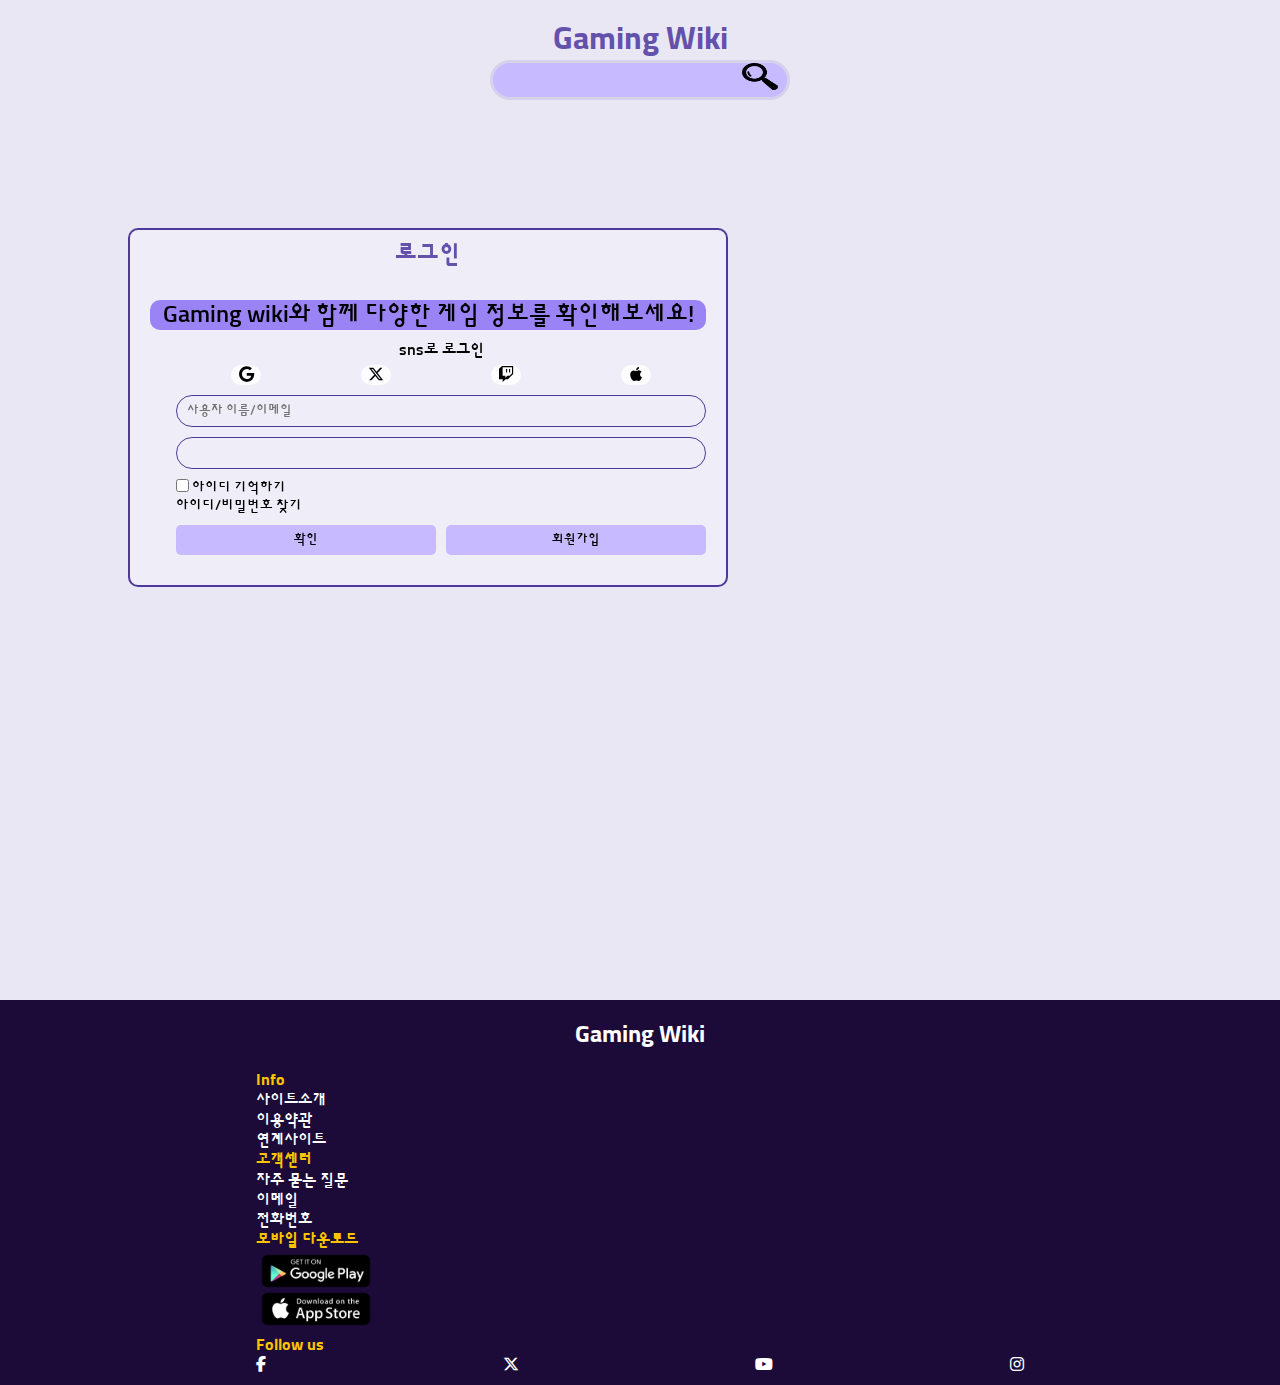
<file: login.html>
<!doctype html>
<html lang="en">
    <head>
    <!-- Required meta tags -->
    <meta charset="utf-8">
    <meta name="viewport" sec="width=device-width, initial-scale=1">
    <title>Gaming Community</title>
    <!-- Bootstrap CSS -->
    <link href="https://cdn.jsdelivr.net/npm/bootstrap@5.0.2/dist/css/bootstrap.min.css" rel="stylesheet"
      integrity="sha384-EVSTQN3/azprG1Anm3QDgpJLIm9Nao0Yz1ztcQTwFspd3yD65VohhpuuCOmLASjC" crossorigin="anonymous">
    <!--swiper-->
    <link rel="stylesheet" href="https://cdn.jsdelivr.net/npm/swiper@11/swiper-bundle.min.css"/>
    <!-- font -->
    <link rel="stylesheet" href="https://cdnjs.cloudflare.com/ajax/libs/font-awesome/6.5.1/css/all.min.css">
    <link rel="preconnect" href="https://fonts.googleapis.com">
    <link rel="preconnect" href="https://fonts.gstatic.com" crossorigin>
    <link href="https://fonts.googleapis.com/css2?family=Sunflower:wght@300&display=swap" rel="stylesheet">
    <!--css-->
    <link rel="stylesheet" href="css/style_login.css">
    <title>Login</title>
  </head>
  <body>
    <header class="header">
      <div class="container">
        <div class="row top-row">
          <h1 class="logo"><a href="index.html">Gaming Wiki</a></h1>
        </div>
  
        <div class="row middle-row">
          <div class="col search-box">
            <input class="search-input" type="search">
            <button type="button" class="search-btn"><img src="image/glass.png" alt="돋보기 아이콘"></i></button>
          </div>
        </div>
      </div>
    </header>

    <section class="sec login">
      <div class="container">
        <div class="title-box">
          <h2 class="title">로그인</h2>
        </div>
        <div class="row g-2 row-cols-1 row-cols-sm-2">
          <div class="col info">
            <p>Gaming wiki와 함께 다양한 게임 정보를 확인해보세요!</p>
          </div>
          <div class="col">
            <div class="gt">
              <div class="box sns">
                <span>sns로 로그인</span>
                <div class="logo">
                  <a href=""><i class="fa-brands fa-google"></i></a>
                  <a href=""><i class="fa-brands fa-x-twitter"></i></a>
                  <a href=""><i class="fa-brands fa-twitch"></i></a>
                  <a href=""><i class="fa-brands fa-apple"></i></a>
                </div>
              </div>
              <div class="box id-box">
                <input type="text" id="input-id" placeholder="사용자 이름/이메일">
              </div>
              <div class="box pwd-box">
                <input type="password" id="input-pwd">
              </div>
              <div class="errorBox">
                <p class="errorMessage"></p>
              </div>
              <div class="login-option">
                <div class="remember-box">
                  <input type="checkbox" class="remember">
                  <span>아이디 기억하기</span>
                </div>
                <span><a href="">아이디/비밀번호 찾기</a></span>
              </div>
              <div class="box btn-box">
                <input type="button" class="ok-btn" value="확인">
                <input type="button" class="back-btn" value="회원가입">
              </div>
            </div>
          </div>
        </div>
      </div>
    </section>

    <footer class="footer">
      <div class="container">
          <h2 class="title"><a href="index.html">Gaming Wiki</a></h2>
          <div class="row gy-4 row-cols-2 row-cols-sm-4">
            <div class="col box">
              <ul>
                  <li>Info</li>
                  <li><a href="">사이트소개</a></li>
                  <li><a href="">이용약관</a></li>
                  <li><a href="">연계사이트</a></li>
              </ul>
            </div>
            <div class="col box">
              <ul>
                  <li>고객센터</li>
                  <li><a href="">자주 묻는 질문</a></li>
                  <li><a href="">이메일</a></li>
                  <li><a href="">전화번호</a></li>
              </ul>
            </div>
            <div class="col box">
              <ul>
                  <li>모바일 다운로드</li>
                  <li><a href=""><img src="image/appstore.png" alt="구글 플레이 스토어와 애플 스토어 다운로드 페이지 이미지"></a></li>
              </ul>
            </div>
            <div class="col sns">
              <ul>
                  <li>Follow us</li>
                  <li><a href=""><i class="fa-brands fa-facebook-f"></i></a></li>
                  <li><a href=""><i class="fa-brands fa-x-twitter"></i></a></li>
                  <li><a href=""><i class="fa-brands fa-youtube"></i></a></li>
                  <li><a href=""><i class="fa-brands fa-instagram"></i></a></li>
              </ul>
            </div>
          </div>
        </div>
    </footer>
    <!-- Option 1: Bootstrap Bundle with Popper -->
    <script src="https://cdn.jsdelivr.net/npm/bootstrap@5.0.2/dist/js/bootstrap.bundle.min.js" integrity="sha384-MrcW6ZMFYlzcLA8Nl+NtUVF0sA7MsXsP1UyJoMp4YLEuNSfAP+JcXn/tWtIaxVXM" crossorigin="anonymous"></script>

    <script src="js/script_login.js"></script>
  </body>
</html>
</file>
<file: css/style_login.css>
*{
    margin:0; padding:0;
    box-sizing: border-box;
    font-family: 'Sunflower', sans-serif;
}

ul, li, ol{list-style: none;}
a{text-decoration: none; color:black;}

p{ font-size:0.9rem; text-align: center;}

h3{ font-size:1rem; text-align: center;}

html{height: 100%;}

body{
    height: 100%;
    background: #eae7f5;
}

/*====================== header ===========================*/
.header{ width: 100%; }

.header .container{ width: 100%; }

.header .container .top-row{ padding-top: 20px; width: 100%; }

.header .container .top-row > .col{
    height: 80px;
}

.header .container .top-row .logo{ text-align: center; }

.header .container .top-row .logo a{color:#6351ac;}

.header .container .middle-row{
    width: 300px;
    margin: 0 auto;
}

.header .container .middle-row .search-box{
    width: 100%; height: 40px;
    background-color: #c8baff;
    border: 3px solid #d7d2eb;
    border-radius: 30px;
    position:relative;
}

.header .container .middle-row .search-box .search-input{
    width: 80%; height: 100%;
    border: 0;
    outline: 0;
    color:white;
    background-color: transparent;
    position:absolute; left:10px;
}

.header .container .middle-row .search-box .search-btn{
    width: 15%; height: 100%;
    border:none;
    background-color: transparent;
    position:absolute; right:5px;
    font-weight: bold;
    font-size: 1.2rem;
}

.header .container .middle-row .search-box .search-btn img{
    width: 80%; height: 80%;
}

.header .container .bottom-row{ 
    width: 100%; max-width: 800px;
    margin:0 auto;
}

/*====================== section ======================*/
.login{min-height: 100%; padding: 10vw;}

.login .container{
    max-width: 600px;
    border: 2px solid #4d3999;
    background-color: rgba(255, 255, 255, 0.25);
    backdrop-filter: blur( 0.5px );
    -webkit-backdrop-filter: blur( 0.5px );
    border-radius: 10px;
}

.login .container .title-box{
    margin:10px;
}

.login .container .title-box .title{ 
    color: #6351ac;
    font-size:1.5rem; 
    font-weight: bold;
    text-align: center;
}

.login .container .row{ 
    padding: 20px;
}

.login .container .row .col:first-of-type{
    display: flex;
    justify-content: center; align-items: center;
    background-color: #9a83f4;
    border-radius: 10px;
}

.login .container .row .col:last-of-type{
    padding-left:26px;
}

@media screen and (max-width:576px) {
    .login .container .row .col:last-of-type{
        padding-left:0;
    }
}

.login .container .row .col.info p{
    width: 100%;
    margin:0;
    display: block;
    text-align: center;
    font-size: 24px;
}

.login .container .row .gt .box{ 
    margin: 10px 0;
}

.login .container .row .col .gt .sns{
    text-align: center;
}

.login .container .row .col .gt .sns .logo{
    margin:5px;
    display: flex;
    justify-content: space-around;
}

.login .container .row .col .gt .sns .logo a{
    width: 30px;
    display: block;
    
    background-color: rgb(253, 252, 255);
    border-radius: 10px;
}

.login .container .row .col .gt .id-box{
    border: 1px solid #4d3999;
    border-radius: 20px;
}

.login .container .row .col .gt .id-box #input-id{
    width: 100%; height: 30px;
    padding:0 10px;
    background: transparent;
    border:none;
    outline: none;
    text-align: left;
}

.login .container .row .col .gt .pwd-box{
    border: 1px solid #4d3999;
    border-radius: 20px;
    outline: none;
}

.login .container .row .col .gt .pwd-box #input-pwd{
    width: 100%; height: 30px;
    padding:0 10px;
    background: transparent;
    border:none;
    outline: none;
    text-align: left;
}

.login .container .row .col .gt .errorBox{
    color:red;
}

.login .container .row .col .gt .login-option{
    width: 100%;
    font-size: 14px;
}

.login .container .row .col .gt .btn-box{
    display: flex;
    justify-content: space-between;
}

.login .container .row .col .gt .btn-box input{
    width: calc((100% - 10px) / 2); height: 30px;
    background-color: #c8baff;
    border:none;
    border-radius: 5px;
}

/*====================== footer ======================*/
.footer{
    width: 100%;
    background-color: rgb(28, 11, 56);
    color:white;
    position: absolute; background-origin: 0;
}

.footer .container{
    width: 100%;
}

.footer .container .title{
    padding:20px 0; margin:0;
    text-align: center;
}

.footer .container .title a{ color:white;}

.footer .container .row{ 
    width: 100%; max-width: 768px;
    margin:0 auto;
    align-items: baseline;
    margin-bottom: 10px;
}

.footer .container .row .col{
    height: 100%;
}

.footer .container .row .col ul{margin: 0; padding: 0;}

.footer .container .row .col ul li a{color:white}

.footer .container .row .col ul li a img{ width:120px; height: 80px;}

.footer .container .row .col ul li:first-of-type{
    color:rgb(255, 196, 0); font-weight: bold;
}

.footer .container .row .col.sns ul{
    display: flex;
    flex-wrap: wrap;
    justify-content: space-between;
}

.footer .container .row .col.sns ul li:first-of-type{width: 100%;}

@media screen and (max-width:576px) {
    .footer .container .row{ font-size: 14px; }
}

@media screen and (max-width:480px) {
    .footer .container .row{ 
        
        font-size: 12px; 
    }
}
</file>
